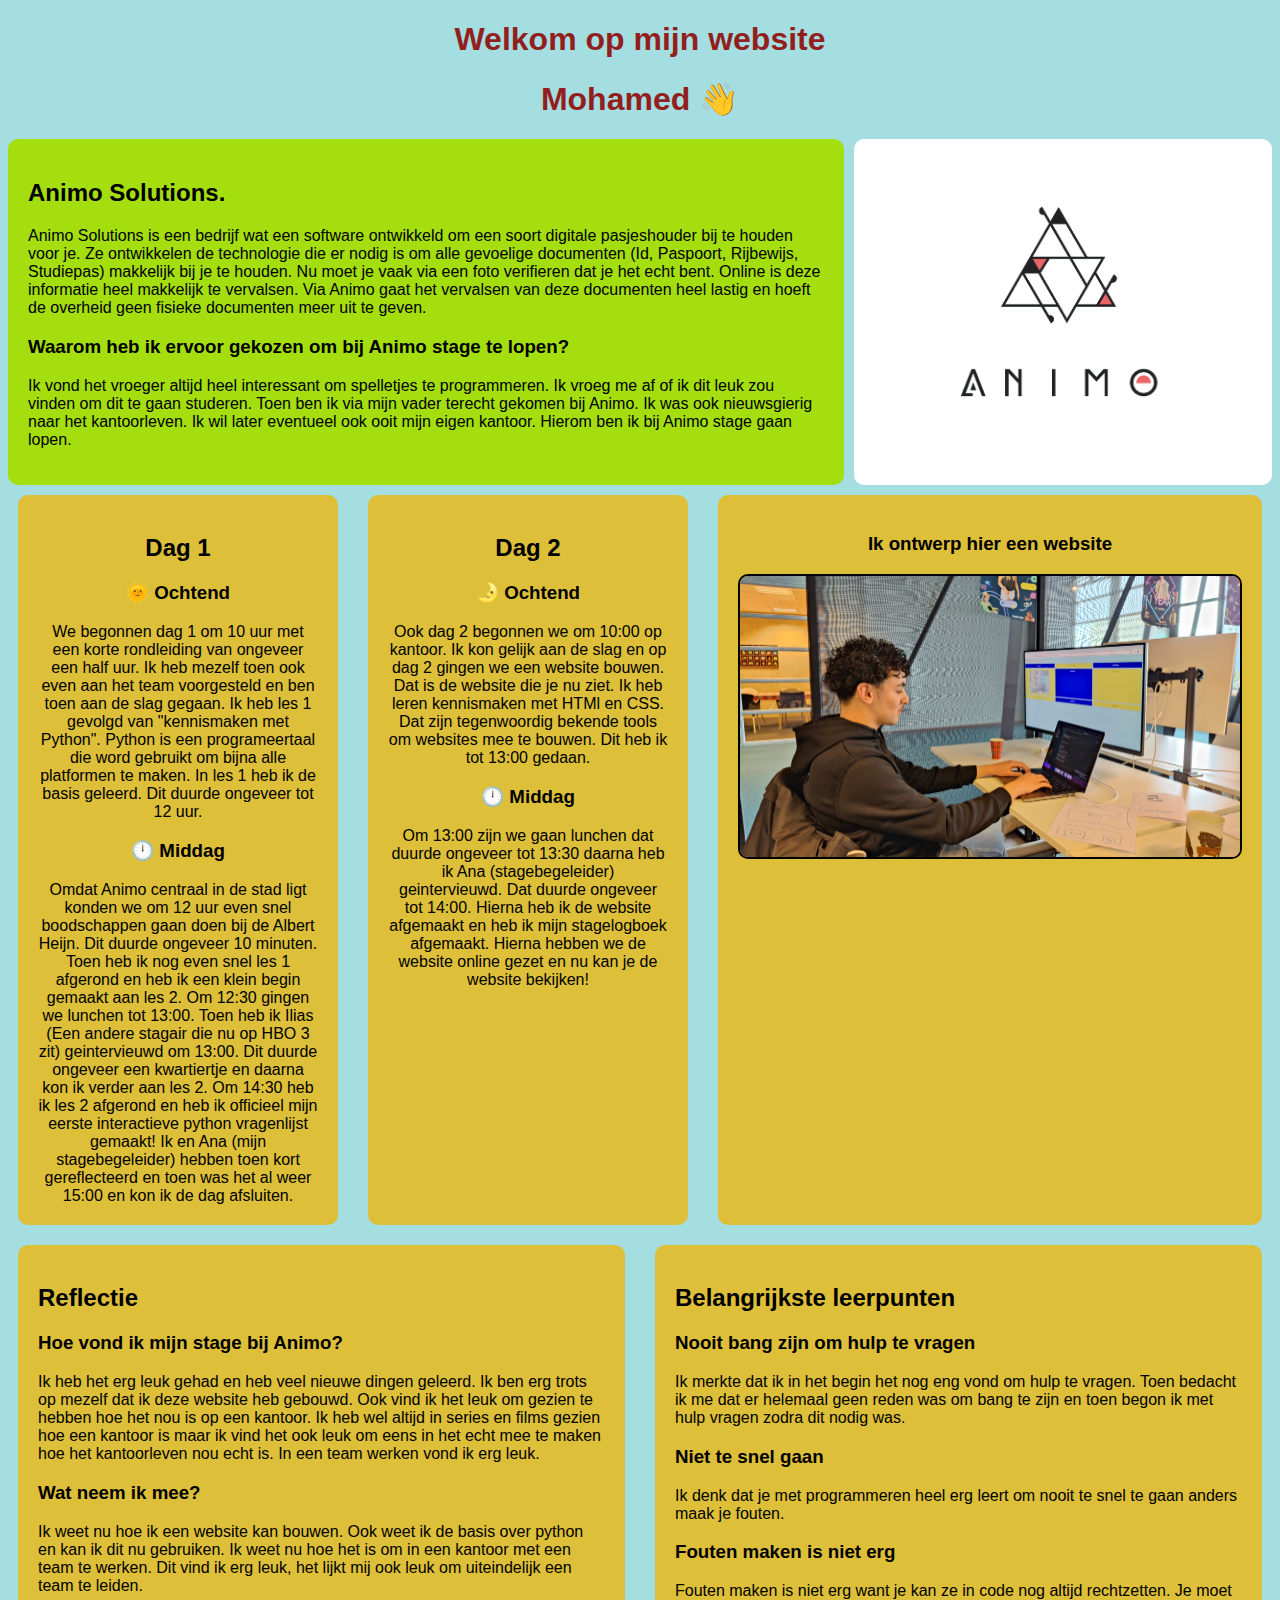
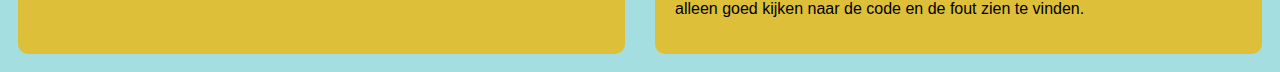
<file: index.html>
<!DOCTYPE html>

<html lang="nl">
<head>
    <meta charset="UTF-8">
    <meta name="viewport" content="width=device-width, initial-scale=1.0">
    <title>Grid Layout Voorbeeld</title>
    <link rel="stylesheet" href="styles.css">
</head>
<body>

    <div class="titel"> 
        <h1>Welkom op mijn website</h1>
        <h1>Mohamed 👋</h1>
    </div>

    <div class="grid-container">
        <div class="links">
            <h2>Animo Solutions.</h2>
            <p>Animo Solutions is een bedrijf wat een software ontwikkeld om een soort digitale pasjeshouder bij te houden voor je.
                Ze ontwikkelen de technologie die er nodig is om alle gevoelige documenten (Id, Paspoort, Rijbewijs, Studiepas) makkelijk bij je te houden.
                Nu moet je vaak via een foto verifieren dat je het echt bent. Online is deze informatie heel makkelijk te vervalsen. Via Animo gaat het 
                vervalsen van deze documenten heel lastig en hoeft de overheid geen fisieke documenten meer uit te geven.</p>
                
            <h3>Waarom heb ik ervoor gekozen om bij Animo stage te lopen? </h3>

            <p> Ik vond het vroeger altijd heel interessant om spelletjes te programmeren. Ik vroeg me af of ik dit leuk zou
                vinden om dit te gaan studeren. Toen ben ik via mijn vader terecht gekomen bij Animo. Ik was ook nieuwsgierig naar het kantoorleven.
                Ik wil later eventueel ook ooit mijn eigen kantoor. Hierom ben ik bij Animo stage gaan lopen. 
            </p>
            
        </div>

        <div class="rechts"> 
            <img class="kleine-afbeelding" src="logo-animo.png" alt="Het logo van Animo Solutions">
         </div>
    </div>

    <div class="grid-container-drie-columns">
        <!-- Grid-items -->
        <div class="grid-item dag-een">
            <h2>Dag 1</h2>
            <h3> 🌞 Ochtend </h3>
            <p>
                We begonnen dag 1 om 10 uur met een korte rondleiding van ongeveer een half uur. Ik heb mezelf toen ook even aan het team voorgesteld
                en ben toen aan de slag gegaan. Ik heb les 1 gevolgd van "kennismaken met Python". Python is een programeertaal die word gebruikt om 
                bijna alle platformen te maken. In les 1 heb ik de basis geleerd. Dit duurde ongeveer tot 12 uur. </p>
                
            <h3> 🕛 Middag </h3>
                Omdat Animo centraal in de stad ligt konden we om 12 uur even snel boodschappen gaan doen bij de Albert Heijn. Dit duurde ongeveer 10 minuten. Toen heb ik nog even snel 
                les 1 afgerond en heb ik een klein begin gemaakt aan les 2. Om 12:30 gingen we lunchen tot 13:00. Toen heb ik Ilias (Een andere stagair
                die nu op HBO 3 zit) geintervieuwd om 13:00. Dit duurde ongeveer een kwartiertje en daarna kon ik verder aan les 2. Om 14:30 heb ik les 2
                afgerond en heb ik officieel mijn eerste interactieve python vragenlijst gemaakt! Ik en Ana (mijn stagebegeleider) hebben toen kort 
                gereflecteerd en toen was het al weer 15:00 en kon ik de dag afsluiten.
        </div>
        <div class="grid-item dag-twee">
            <h2>Dag 2</h2>
            <h3> 🌛 Ochtend </h3>
            <p> Ook dag 2 begonnen we om 10:00 op kantoor. Ik kon gelijk aan de slag en op dag 2 gingen we een website bouwen. Dat is de website die je nu ziet.
                Ik heb leren kennismaken met HTMl en CSS. Dat zijn tegenwoordig bekende tools om websites mee te bouwen. Dit heb ik tot 13:00 gedaan. <p>
            <h3> 🕛 Middag </h3>
            <p> Om 13:00 zijn we gaan lunchen dat duurde ongeveer tot 13:30 daarna heb ik Ana (stagebegeleider) geintervieuwd. Dat duurde ongeveer 
                tot 14:00. Hierna heb ik de website afgemaakt en heb ik mijn stagelogboek afgemaakt. Hierna hebben we de website online gezet en nu kan je de
                website bekijken!
            </p>
        </div>
        
        <div class="grid-item foto-mohamed"> 
            <h3>Ik ontwerp hier een website</h3>
            <p>
                <img src="mo1.jpg" alt="Mohamed programeert hier" class="mo-program">
            </p>
        </div>
    </div>

    <div class="reflectie-en-leerpunten">
        <div class="kolom">
            <h2>Reflectie</h2>
            <h3>Hoe vond ik mijn stage bij Animo?</h3>
            <p> 
                Ik heb het erg leuk gehad en heb veel nieuwe dingen geleerd. Ik ben erg trots op mezelf dat ik deze website heb gebouwd. 
                Ook vind ik het leuk om gezien te hebben hoe het nou is op een kantoor. Ik heb wel altijd in series en films gezien hoe een kantoor is 
                maar ik vind het ook leuk om eens in het echt mee te maken hoe het kantoorleven nou echt is. In een team werken vond ik erg leuk.
            </p>
            <h3> Wat neem ik mee?</h3>
            <p> Ik weet nu hoe ik een website kan bouwen. Ook weet ik de basis over python en kan ik dit nu gebruiken. Ik weet nu hoe het is om 
                in een kantoor met een team te werken. Dit vind ik erg leuk, het lijkt mij ook leuk om uiteindelijk een team te leiden.
            </p>
            </div>
        <div class="kolom"><h2>Belangrijkste leerpunten</h2>
        <h3>Nooit bang zijn om hulp te vragen</h3>
        <p> Ik merkte dat ik in het begin het nog eng vond om hulp te vragen. Toen bedacht ik me dat er helemaal geen reden was om bang te zijn
            en toen begon ik met hulp vragen zodra dit nodig was.
        </p>
        <h3> Niet te snel gaan</h3>
        <p> Ik denk dat je met programmeren heel erg leert om nooit te snel te gaan anders maak je fouten. </p>
        <h3> Fouten maken is niet erg</h3>
        <p> Fouten maken is niet erg want je kan ze in code nog altijd rechtzetten. Je moet alleen goed kijken naar de code en de fout zien te 
            vinden.
        </p>
    </div>
    </div>
</body>
</html>
</file>
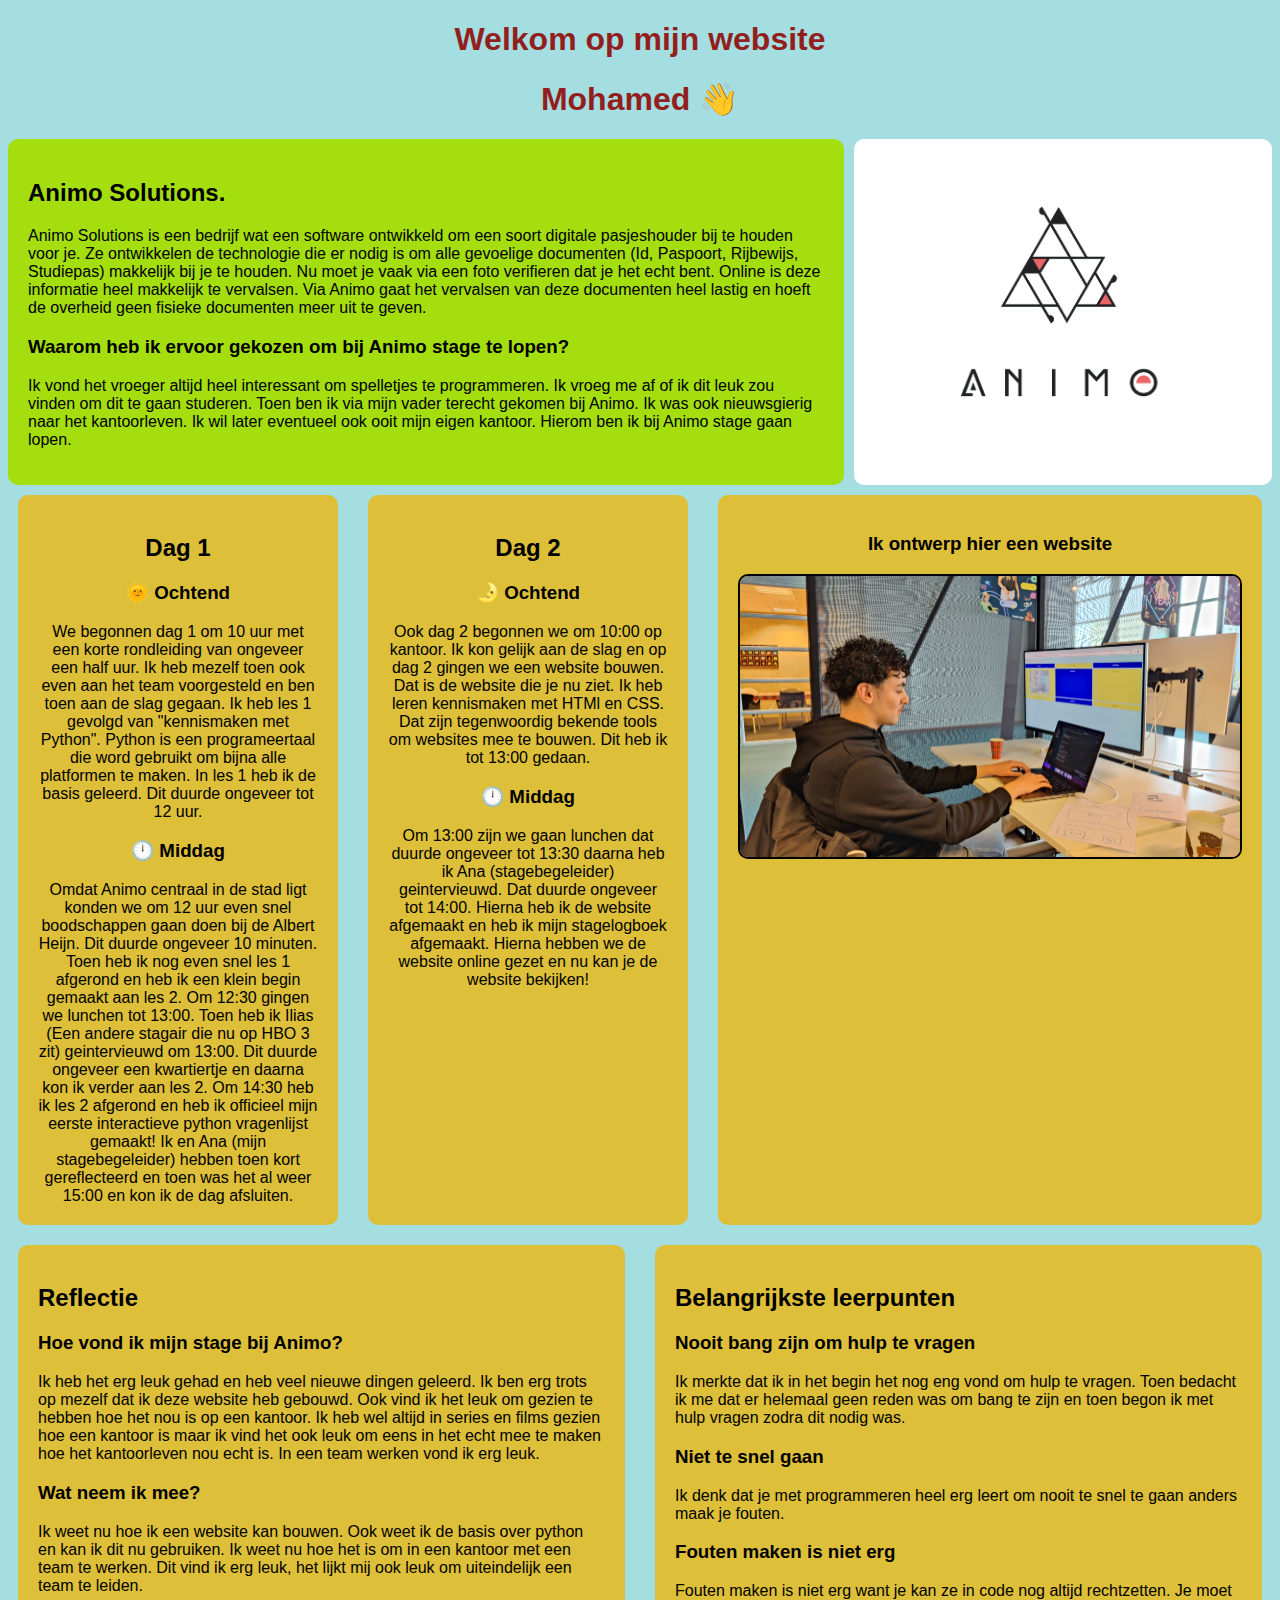
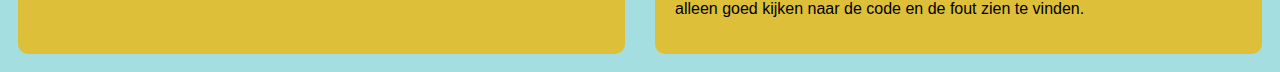
<file: webside-met-grid.html>
<!DOCTYPE html>

<html lang="nl">
<head>
    <meta charset="UTF-8">
    <meta name="viewport" content="width=device-width, initial-scale=1.0">
    <title>Grid Layout Voorbeeld</title>
    <link rel="stylesheet" href="styles.css">
</head>
<body>

    <div class="titel"> 
        <h1>Welkom op mijn website</h1>
        <h1>Mohamed 👋</h1>
    </div>

    <div class="grid-container">
        <div class="links">
            <h2>Animo Solutions.</h2>
            <p>Animo Solutions is een bedrijf wat een software ontwikkeld om een soort digitale pasjeshouder bij te houden voor je.
                Ze ontwikkelen de technologie die er nodig is om alle gevoelige documenten (Id, Paspoort, Rijbewijs, Studiepas) makkelijk bij je te houden.
                Nu moet je vaak via een foto verifieren dat je het echt bent. Online is deze informatie heel makkelijk te vervalsen. Via Animo gaat het 
                vervalsen van deze documenten heel lastig en hoeft de overheid geen fisieke documenten meer uit te geven.</p>
                
            <h3>Waarom heb ik ervoor gekozen om bij Animo stage te lopen? </h3>

            <p> Ik vond het vroeger altijd heel interessant om spelletjes te programmeren. Ik vroeg me af of ik dit leuk zou
                vinden om dit te gaan studeren. Toen ben ik via mijn vader terecht gekomen bij Animo. Ik was ook nieuwsgierig naar het kantoorleven.
                Ik wil later eventueel ook ooit mijn eigen kantoor. Hierom ben ik bij Animo stage gaan lopen. 
            </p>
            
        </div>

        <div class="rechts"> 
            <img class="kleine-afbeelding" src="logo-animo.png" alt="Het logo van Animo Solutions">
         </div>
    </div>

    <div class="grid-container-drie-columns">
        <!-- Grid-items -->
        <div class="grid-item dag-een">
            <h2>Dag 1</h2>
            <h3> 🌞 Ochtend </h3>
            <p>
                We begonnen dag 1 om 10 uur met een korte rondleiding van ongeveer een half uur. Ik heb mezelf toen ook even aan het team voorgesteld
                en ben toen aan de slag gegaan. Ik heb les 1 gevolgd van "kennismaken met Python". Python is een programeertaal die word gebruikt om 
                bijna alle platformen te maken. In les 1 heb ik de basis geleerd. Dit duurde ongeveer tot 12 uur. </p>
                
            <h3> 🕛 Middag </h3>
                Omdat Animo centraal in de stad ligt konden we om 12 uur even snel boodschappen gaan doen bij de Albert Heijn. Dit duurde ongeveer 10 minuten. Toen heb ik nog even snel 
                les 1 afgerond en heb ik een klein begin gemaakt aan les 2. Om 12:30 gingen we lunchen tot 13:00. Toen heb ik Ilias (Een andere stagair
                die nu op HBO 3 zit) geintervieuwd om 13:00. Dit duurde ongeveer een kwartiertje en daarna kon ik verder aan les 2. Om 14:30 heb ik les 2
                afgerond en heb ik officieel mijn eerste interactieve python vragenlijst gemaakt! Ik en Ana (mijn stagebegeleider) hebben toen kort 
                gereflecteerd en toen was het al weer 15:00 en kon ik de dag afsluiten.
        </div>
        <div class="grid-item dag-twee">
            <h2>Dag 2</h2>
            <h3> 🌛 Ochtend </h3>
            <p> Ook dag 2 begonnen we om 10:00 op kantoor. Ik kon gelijk aan de slag en op dag 2 gingen we een website bouwen. Dat is de website die je nu ziet.
                Ik heb leren kennismaken met HTMl en CSS. Dat zijn tegenwoordig bekende tools om websites mee te bouwen. Dit heb ik tot 13:00 gedaan. <p>
            <h3> 🕛 Middag </h3>
            <p> Om 13:00 zijn we gaan lunchen dat duurde ongeveer tot 13:30 daarna heb ik Ana (stagebegeleider) geintervieuwd. Dat duurde ongeveer 
                tot 14:00. Hierna heb ik de website afgemaakt en heb ik mijn stagelogboek afgemaakt. Hierna hebben we de website online gezet en nu kan je de
                website bekijken!
            </p>
        </div>
        
        <div class="grid-item foto-mohamed"> 
            <h3>Ik ontwerp hier een website</h3>
            <p>
                <img src="mo1.jpg" alt="Mohamed programeert hier" class="mo-program">
            </p>
        </div>
    </div>

    <div class="reflectie-en-leerpunten">
        <div class="kolom">
            <h2>Reflectie</h2>
            <h3>Hoe vond ik mijn stage bij Animo?</h3>
            <p> 
                Ik heb het erg leuk gehad en heb veel nieuwe dingen geleerd. Ik ben erg trots op mezelf dat ik deze website heb gebouwd. 
                Ook vind ik het leuk om gezien te hebben hoe het nou is op een kantoor. Ik heb wel altijd in series en films gezien hoe een kantoor is 
                maar ik vind het ook leuk om eens in het echt mee te maken hoe het kantoorleven nou echt is. In een team werken vond ik erg leuk.
            </p>
            <h3> Wat neem ik mee?</h3>
            <p> Ik weet nu hoe ik een website kan bouwen. Ook weet ik de basis over python en kan ik dit nu gebruiken. Ik weet nu hoe het is om 
                in een kantoor met een team te werken. Dit vind ik erg leuk, het lijkt mij ook leuk om uiteindelijk een team te leiden.
            </p>
            </div>
        <div class="kolom"><h2>Belangrijkste leerpunten</h2>
        <h3>Nooit bang zijn om hulp te vragen</h3>
        <p> Ik merkte dat ik in het begin het nog eng vond om hulp te vragen. Toen bedacht ik me dat er helemaal geen reden was om bang te zijn
            en toen begon ik met hulp vragen zodra dit nodig was.
        </p>
        <h3> Niet te snel gaan</h3>
        <p> Ik denk dat je met programmeren heel erg leert om nooit te snel te gaan anders maak je fouten. </p>
        <h3> Fouten maken is niet erg</h3>
        <p> Fouten maken is niet erg want je kan ze in code nog altijd rechtzetten. Je moet alleen goed kijken naar de code en de fout zien te 
            vinden.
        </p>
    </div>
    </div>
</body>
</html>
</file>
<file: styles.css>
/* styles.css */

body {
    background-color: rgb(164, 222, 225);
    font-family: "Arial";
}

h1 {
    color:rgb(146, 31, 29);
    text-align: center;
}


.brede-afbeelding {
    width: 100%; /* Hiermee wordt de afbeelding 100% van de beschikbare breedte */
    max-width: 800px; /* Optioneel: beperk de maximale breedte van de afbeelding */
    height: auto; /* Behoudt de aspect ratio van de afbeelding */
    display: block; /* Zorgt ervoor dat de afbeelding niet inline is */
    margin: 0 auto; /* Centreer de afbeelding op de pagina */
}

/* CSS voor het grid layout */
.grid-container {
    display: grid;
    grid-template-columns: 2fr 1fr; /* Twee kolommen, waarbij de eerste kolom twee keer zo breed is als de tweede */
    gap: 10px; /* Ruimte tussen de grid-items */
}
.links {
    background-color: rgb(164, 222, 14); /* Achtergrondkleur van linkerhelft */
    padding: 20px; /* Ruimte binnen het element */
    border-radius: 10px;
}
.rechts {
    background-color: rgb(255, 255, 255); /* Achtergrondkleur van rechterhelft */
    padding: 20px; /* Ruimte binnen het element */
    border-radius: 10px;
    text-align: center;
}

.kleine-afbeelding:hover {
    border: 8px dashed rgb(23, 178, 217);
}


.kleine-afbeelding {
    width: 300px; /* Aanpassen naar gewenste breedte */
    height: auto; /* Behoudt de aspect ratio van de afbeelding */
}

.grid-container-drie-columns {
    display: grid;
    grid-template-columns: 1fr 1fr 1fr; /* Drie kolommen van gelijke breedte */
    grid-gap: 10px; /* Ruimte tussen de grid-items */
}
.grid-item {
    padding: 20px; /* Ruimte binnen de grid-items */
    text-align: center; /* Tekst uitlijning binnen de grid-items */
}

.dag-twee {
    background-color: #ddbf39; /* Achtergrondkleur van grid-items */
    color: black; /* dit is de tekstkleur */
    padding: 20px; /* Ruimte binnen de kolommen */
    border-radius: 10px; /* Ronde hoeken van 10 pixels */
    margin: 10px; /* Buitenmarges van de kolommen */
}

.dag-een {
    background-color: #ddbf39; /* Achtergrondkleur van grid-items */
    color: rgb(0, 0, 0); /* dit is de tekstkleur */
    padding: 20px; /* Ruimte binnen de kolommen */
    border-radius: 10px; /* Ronde hoeken van 10 pixels */
    margin: 10px; /* Buitenmarges van de kolommen */
}

.foto-mohamed {
    background-color: #ddbf39;
    color: rgb(0, 0, 0); /* dit is de tekstkleur */
    padding: 20px; /* Ruimte binnen de kolommen */
    border-radius: 10px; /* Ronde hoeken van 10 pixels */
    margin: 10px; /* Buitenmarges van de kolommen */
}

.mo-program {
    width: 500px; /* Aanpassen naar gewenste breedte */
    border: 2px solid black; /* Optioneel: toevoegen van een rand */
    border-radius: 10px; /* Optioneel: toevoegen van een afgeronde hoeken */
}

.mo-program:hover {
    border: 8px dashed rgb(23, 178, 217);
}

.reflectie-en-leerpunten { 
    display: grid;
    grid-template-columns: 1fr 1fr; /* Twee kolommen van gelijke breedte */
    gap: 10px; /* Ruimte tussen de kolommen */
}

.kolom {
    background-color: #ddbf39;
    padding: 20px;
    margin: 10px;
    border-radius: 10px;
}
</file>
